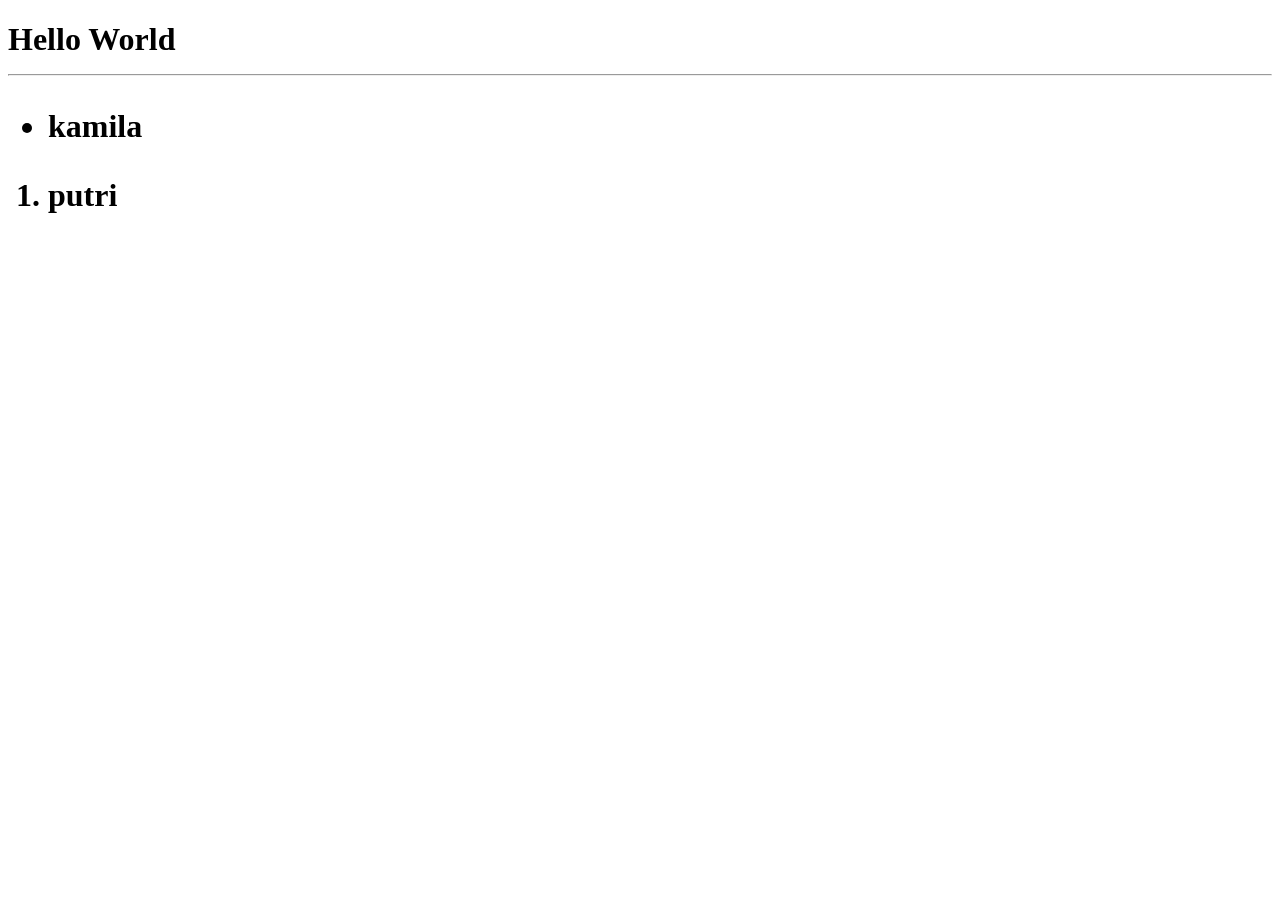
<file: index.html>
<!DOCTYPE html>
<html>
    <head>
        <title>Pertemuan 1</title>
    </head>
    <body>
        <h1>Hello World
            <br>
            <hr>
            <ul>
                <li>
                    kamila
                </li>
            </ul>
            <ol>
                <li>
                    putri
                </li>
            </ol>
        </h1>
    </body>
</html>
</file>
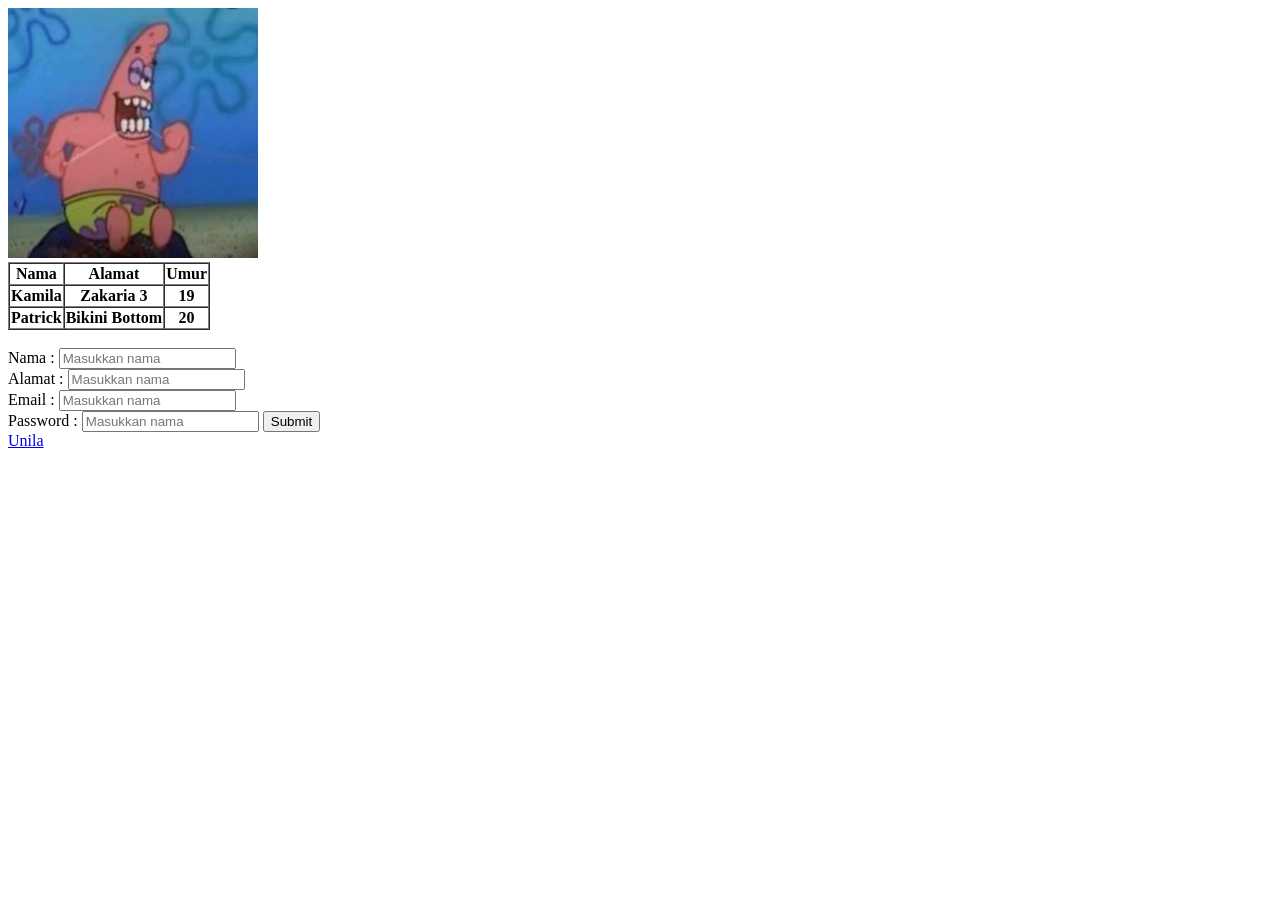
<file: pertemuan2.html>
<!DOCTYPE html>
<html lang="en">
<head>
    <meta charset="UTF-8">
    <meta name="viewport" content="width=device-width, initial-scale=1.0">
    <title>Pertemuan 2</title>
</head>
<body>
   <img src="img/petrik.jpeg" alt="muka petrik" width="250" height="250"> 

   <table border="1" cellpading ="10" cellspacing ="0">
        <tr>
            <th> Nama </th>
            <th> Alamat </th>
            <th> Umur </th>
        </tr>
        <tr>
            <th> Kamila </th>
            <th> Zakaria 3 </th>
            <th> 19 </th>
        </tr>
        <tr>
            <th> Patrick </th>
            <th> Bikini Bottom </th>
            <th> 20 </th>
        </tr>
   </table>
   <br>

   <form action="ambil.html" method="GET">
        <label>Nama : </label>
        <input id="nama" placeholder="Masukkan nama" type="type">
        <br>
        <label>Alamat : </label>
        <input id="nama" placeholder="Masukkan nama" type="type">
        <br>
        <label>Email : </label>
        <input id="nama" placeholder="Masukkan nama" type="type">
        <br>
        <label>Password : </label>
        <input id="nama" placeholder="Masukkan nama" type="password">

        <button type="submit ">Submit</button>
   </form>

   <a href="https://unila.ac.id" target="blank">
        Unila
   </a>

</body>
</html>
</file>
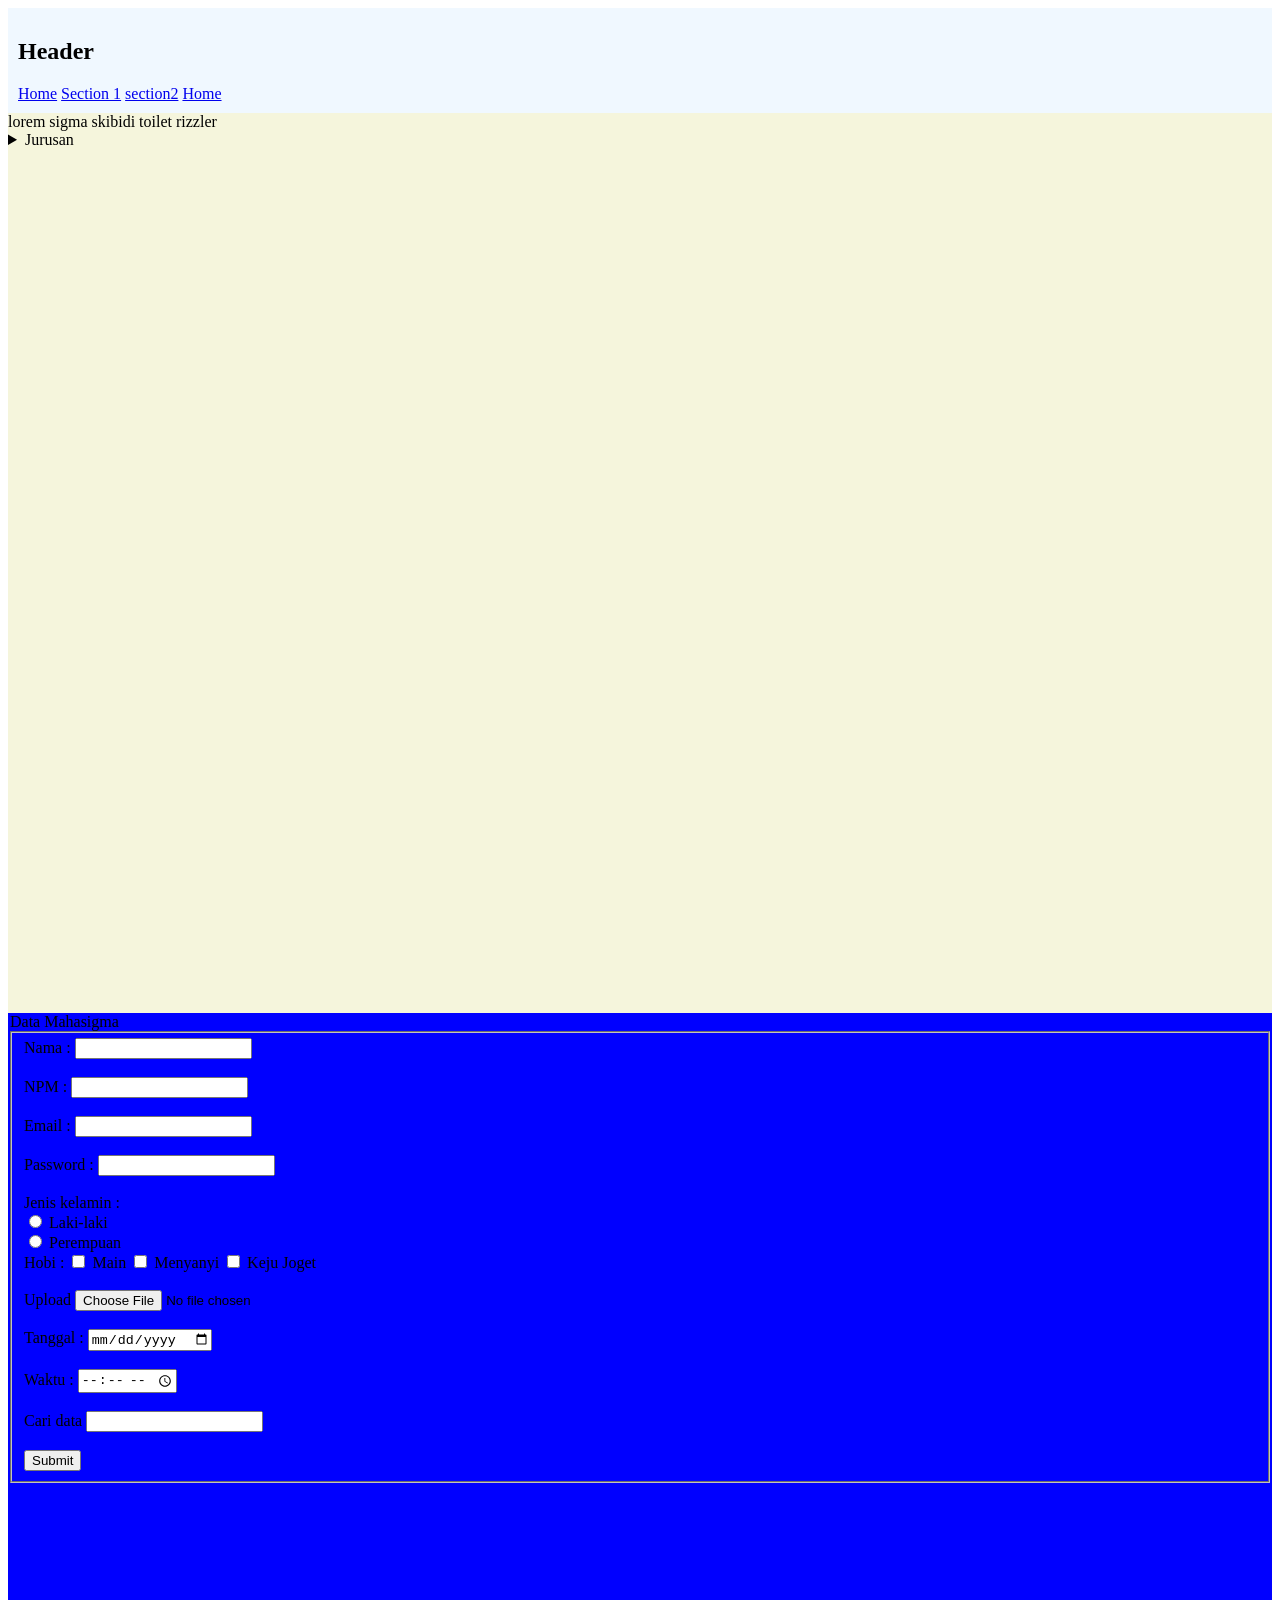
<file: Prak3web.html>
<!doctype html>
<html lang="en">
  <head>
    <meta charset="UTF-8" />
    <meta name="viewport" content="width=device-width, initial-scale=1.0" />
    <title>Document</title>
  </head>
  <body>
    <header style="background-color: aliceblue; padding: 10px">
      <h2>Header</h2>
      <nav>
        <a href="Prak1web.html">Home</a>
        <a href="#section1">Section 1</a>
        <a href="#section2">section2</a>
        <a href="#">Home</a>
      </nav>
    </header>
    <section id="section1" style="background-color: beige; height: 100vh">
      <article>lorem sigma skibidi toilet rizzler</article>
      <aside>
        <details>
          <summary>Jurusan</summary>
          <ul>
            <li>Ilmu Komputer</li>
            <li>Sistem Informasi</li>
            <li>Manajemen Informatika</li>
          </ul>
        </details>
      </aside>
    </section>
    <section id="section2" style="background-color: blue; height: 100vh">
      <form action="#" method="post" target="_self">
        <legend>Data Mahasigma</legend>
        <fieldset>
        

            <label for="username">Nama : </label>
            <input type="text" name="username" id="username" />
            <br /><br />

            <label for="npm">NPM : </label>
            <input type="number" name="npm" id="npm" />
            <br /><br />

            <label for="email">Email : </label>
            <input type="email" name="email" id="email" />
            <br /><br />

            <label for="password">Password : </label>
            <input type="password" name="password" id="password" />
            <br /><br />

            <label for="jk">Jenis kelamin : </label>
            <br>

            <input type="radio" name="jk" id="lk" />
            <label for="lk">Laki-laki</label>
            <br>

            <input type="radio" name="jk" id="pr" />
            <label for="pr">Perempuan</label>
            <br>

            <label>Hobi : </label>
            <input type="checkbox" id="hobi1" name="hobi[]" value="Main">
            <label for="hobi1">Main</label>
            <input type="checkbox" id="hobi2" name="hobi[]" value="Menyanyi">
            <label for="hobi2">Menyanyi</label>
            <input type="checkbox" id="hobi3" name="hobi[]" value="Keju Joget">
            <label for="hobi3">Keju Joget</label>
            <br><br>

            <label for="upload">Upload</label>
            <input type="file" name="upload" id="upload">
            <br><br>

            <label for="tanggal">Tanggal : </label>
            <input type="date" name="Tanggal" id="tanggal">
            <br><br>

            <label for="waktu">Waktu : </label>
            <input type="time" name="waktu" id="waktu">
            <br><br>

            <input type="hidden" name="role" value="Mahasiswa">
            <input type="hidden" name="jurusan" id="ilmu_komputer">

            <label for="search">Cari data</label>
            <input type="search" id="search" name="search">
            <br><br>

            <button type="submit">Submit</button>
        </fieldset>
      </form>
    </section> 
    
  </body>
</html>
</file>
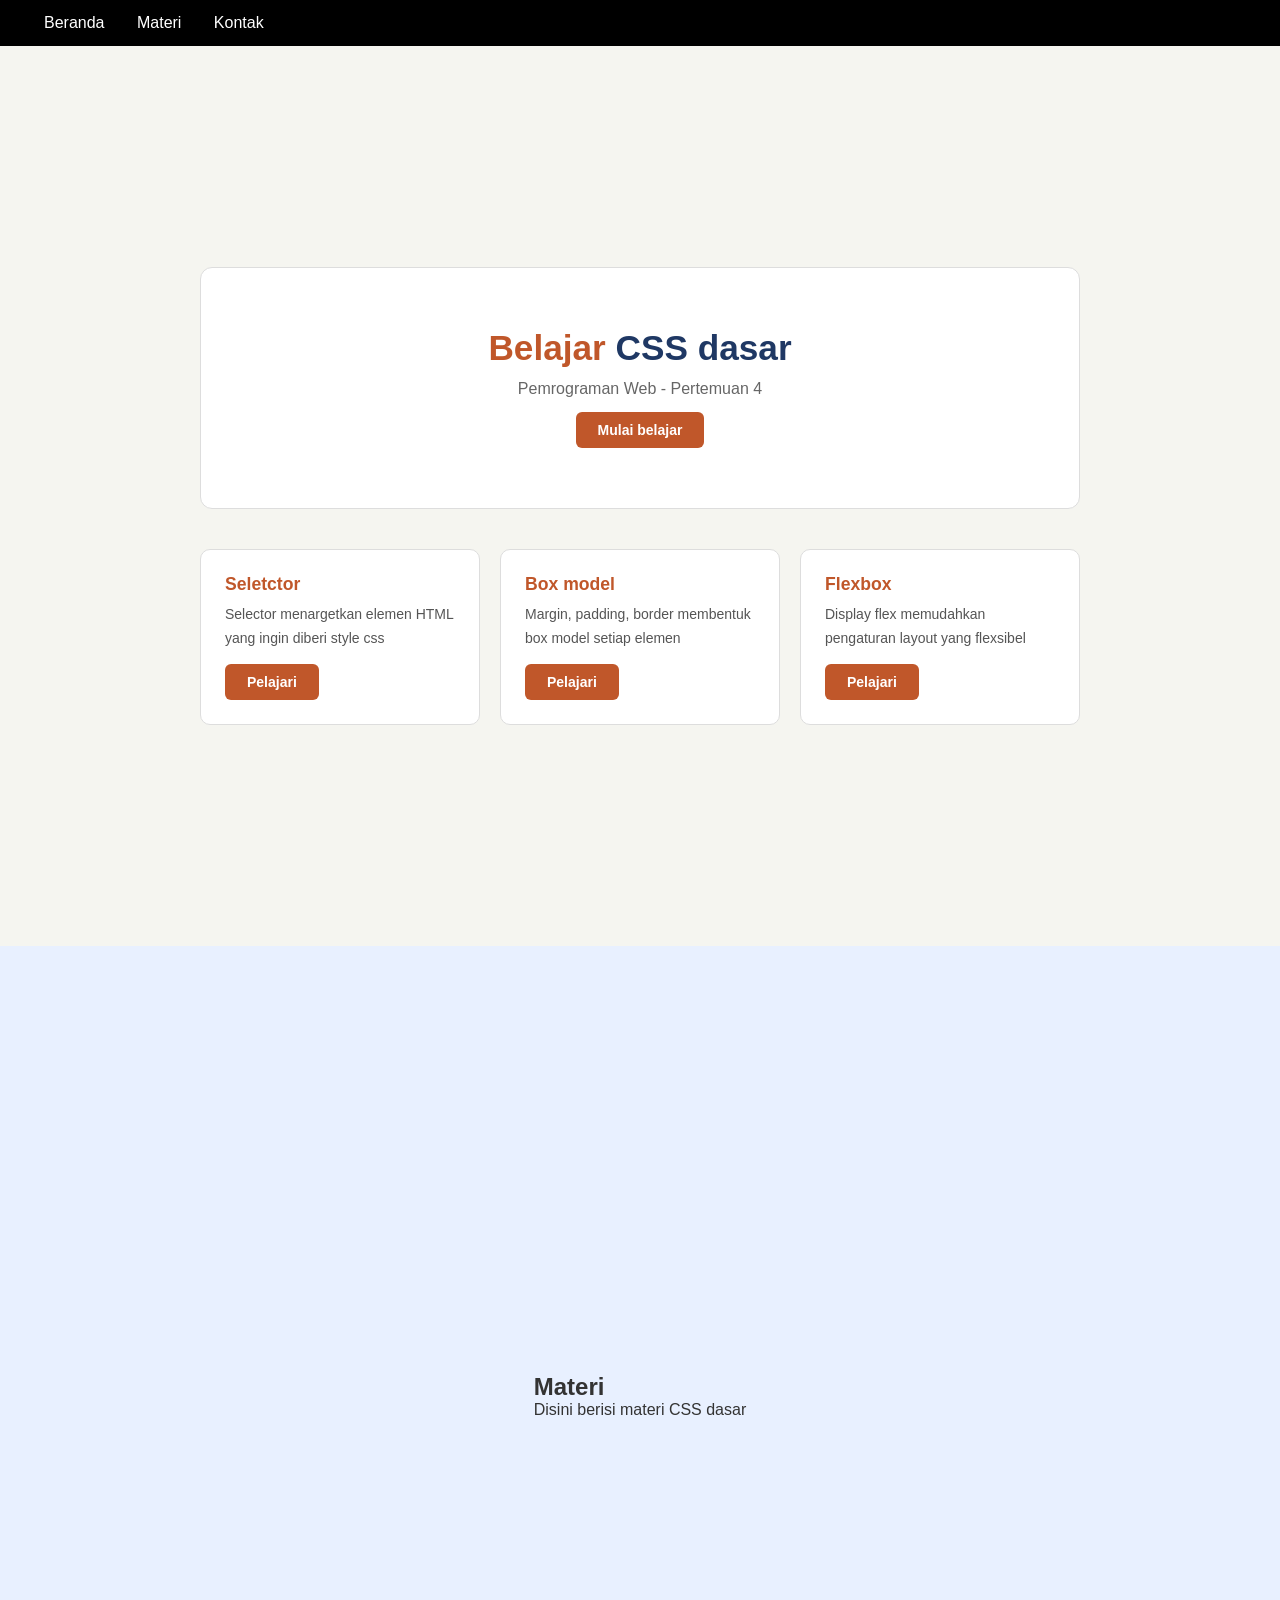
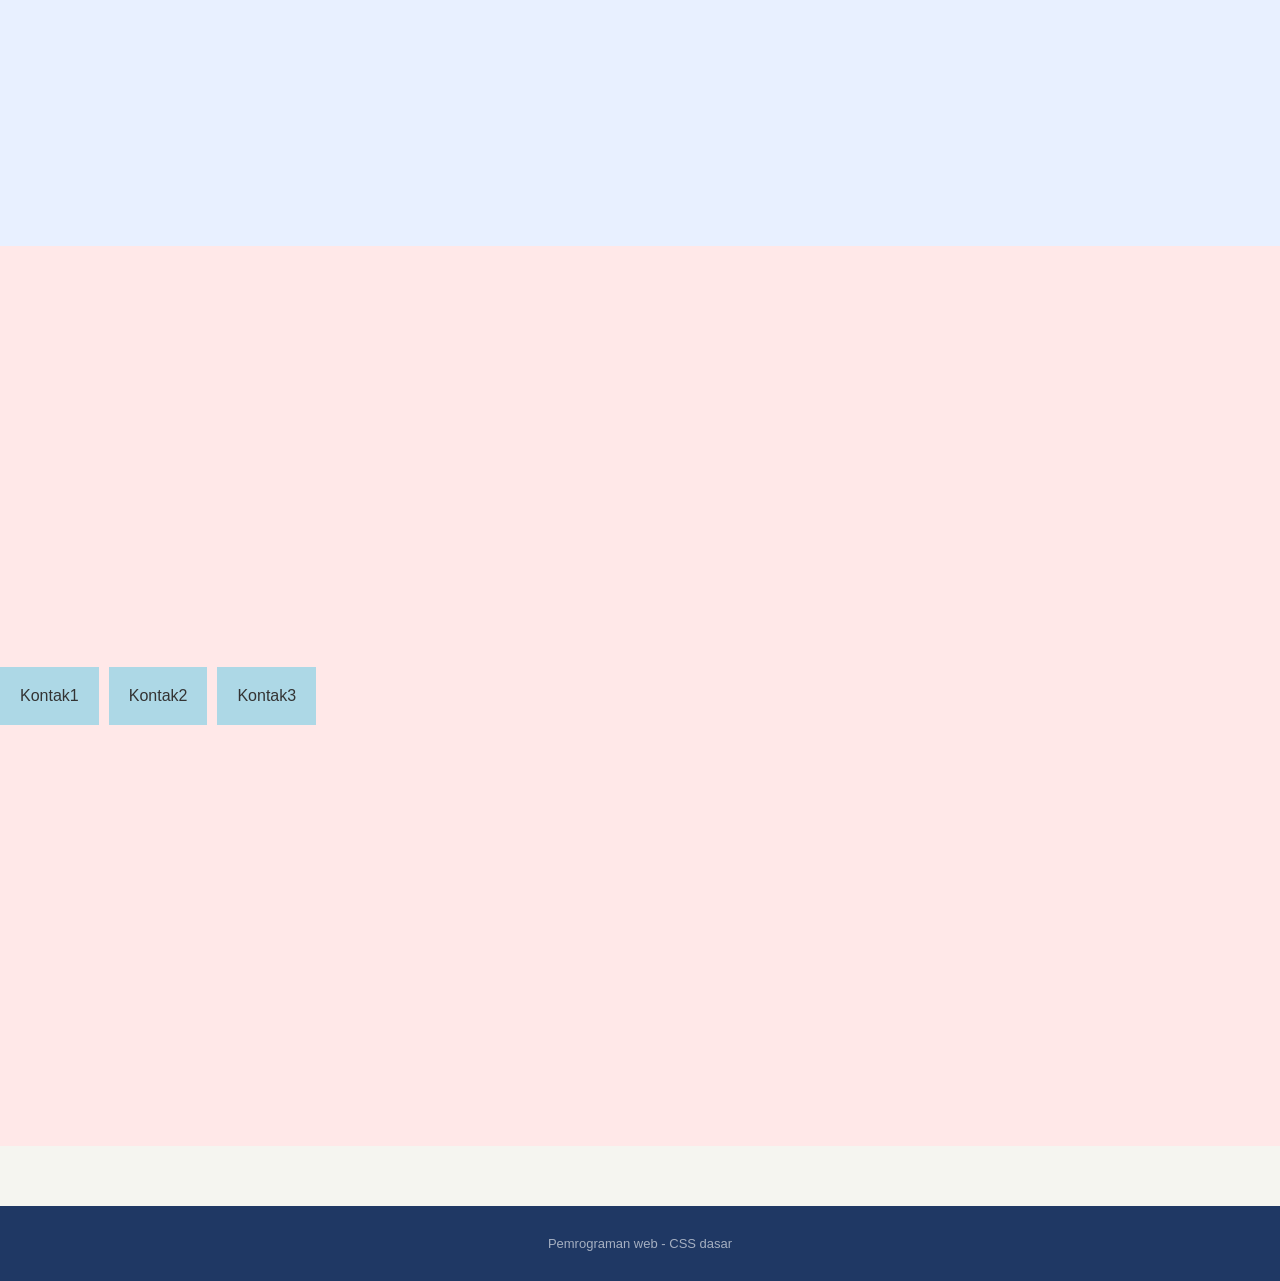
<file: prak4web.html>
<!doctype html>
<html lang="en">
  <head>
    <meta charset="UTF-8" />
    <meta name="viewport" content="width=device-width, initial-scale=1.0" />
    <title>Document</title>
    <link rel="stylesheet" href="style.css" />
  </head>
  <body>
    <nav id="navbar">
      <div>
        <a href="#beranda">Beranda</a>
        <a href="#materi">Materi</a>
        <a href="#kontak">Kontak</a>
      </div>
    </nav>

    <section id="beranda" class="section">
      <div class="container">
        <div class="hero">
          <h2><span>Belajar</span> CSS dasar</h2>
          <p>Pemrograman Web - Pertemuan 4</p>
          <button class="tombol">Mulai belajar</button>
        </div>

        <div class="kartu-grid">
          <div class="kartu">
            <h3>Seletctor</h3>
            <p>Selector menargetkan elemen HTML yang ingin diberi style css</p>
            <button class="tombol">Pelajari</button>
          </div>

          <div class="kartu">
            <h3>Box model</h3>
            <p>Margin, padding, border membentuk box model setiap elemen</p>
            <button class="tombol">Pelajari</button>
          </div>

          <div class="kartu">
            <h3>Flexbox</h3>
            <p>Display flex memudahkan pengaturan layout yang flexsibel</p>
            <button class="tombol">Pelajari</button>
          </div>
        </div>
      </div>
    </section>

    <section id="materi" class="section">
      <div class="container">
        <h2>Materi</h2>
        <p>Disini berisi materi CSS dasar</p>
      </div>
    </section>

    <section id="kontak" class="section">
      <div class="grid">
        <div>Kontak1</div>
        <div>Kontak2</div>
        <div>Kontak3</div>
      </div>
    </section>

    <footer>Pemrograman web - CSS dasar</footer>
  </body>
</html>
</file>
<file: style.css>
/* ===== RESET ===== */
* { margin: 0; padding: 0; box-sizing: border-box; }

/* ===== BODY ===== */
body {
  font-family: Arial, sans-serif;
  font-size: 16px;
  background-color: #f5f5f0;
  color: #333;
}

/* ===== NAVBAR ===== */
#navbar {
  display: flex;
  justify-content: space-between;
  align-items: center;
  background-color: #000000;
  padding: 14px 30px;
  position: sticky;
  top: 0;
}

#navbar h1 {
  color: rgb(255, 217, 0);
  font-size: 1.3rem;
}

#navbar a {
  color: white;
  text-decoration: none;
  padding: 6px 14px;
  border-radius: 4px;
}

#navbar a:hover {
  background-color: rgba(255,255,255,0.2);
}

/* ===== CONTAINER ===== */
.container {
  max-width: 1100px;
  margin: 40px auto;
  padding: 0 24px;
}

/* ===== HERO SECTION ===== */
.hero {
  text-align: center;
  padding: 60px 20px;
  background-color: white;
  border-radius: 12px;
  margin-bottom: 40px;
  border: 1px solid #ddd;
}

.hero h2 {
  font-size: 2.2rem;
  color: #1F3864;
  margin-bottom: 12px;
}

.hero h2 span:nth-child(1) {
  color: #C0572A;
}

.hero p {
  color: #666;
  font-size: 1rem;
}

/* ===== KARTU ===== */
.kartu-grid {
  display: flex;
  gap: 20px;
  flex-wrap: wrap;
}

.kartu {
  background-color: white;
  border: 1px solid #ddd;
  border-radius: 10px;
  padding: 24px;
  width: 280px;
  flex: 1 1 250px;
}

.kartu h3 {
  font-size: 1.1rem;
  color: #C0572A;
  margin-bottom: 8px;
}

.kartu p {
  font-size: 14px;
  color: #555;
  line-height: 1.7;
}

/* ===== TOMBOL ===== */
.tombol {
  display: inline-block;
  background-color: #C0572A;
  color: white;
  padding: 10px 22px;
  border: none;
  border-radius: 6px;
  font-size: 14px;
  font-weight: bold;
  margin-top: 14px;
  cursor: pointer;
}

.tombol:hover {
  background-color: #a04523;
}

.section {
  min-height: 100vh;
  display: flex;
  align-items: center;
}

#beranda {
  background-color: #f5f5f0;
}

#materi {
  background-color: #e8f0ff;
}

#kontak {
  background-color: #ffe8e8;
}

.grid {
  display: grid;
  grid-template-columns: repeat(3, 1fr);
  gap: 10px;
}

.grid div {
  background: lightblue;
  padding: 20px;
  text-align: center;
}

/* ===== FOOTER ===== */
footer {
  text-align: center;
  padding: 30px;
  background-color: #1F3864;
  color: rgba(255,255,255,0.6);
  font-size: 13px;
  margin-top: 60px;
}
</file>
